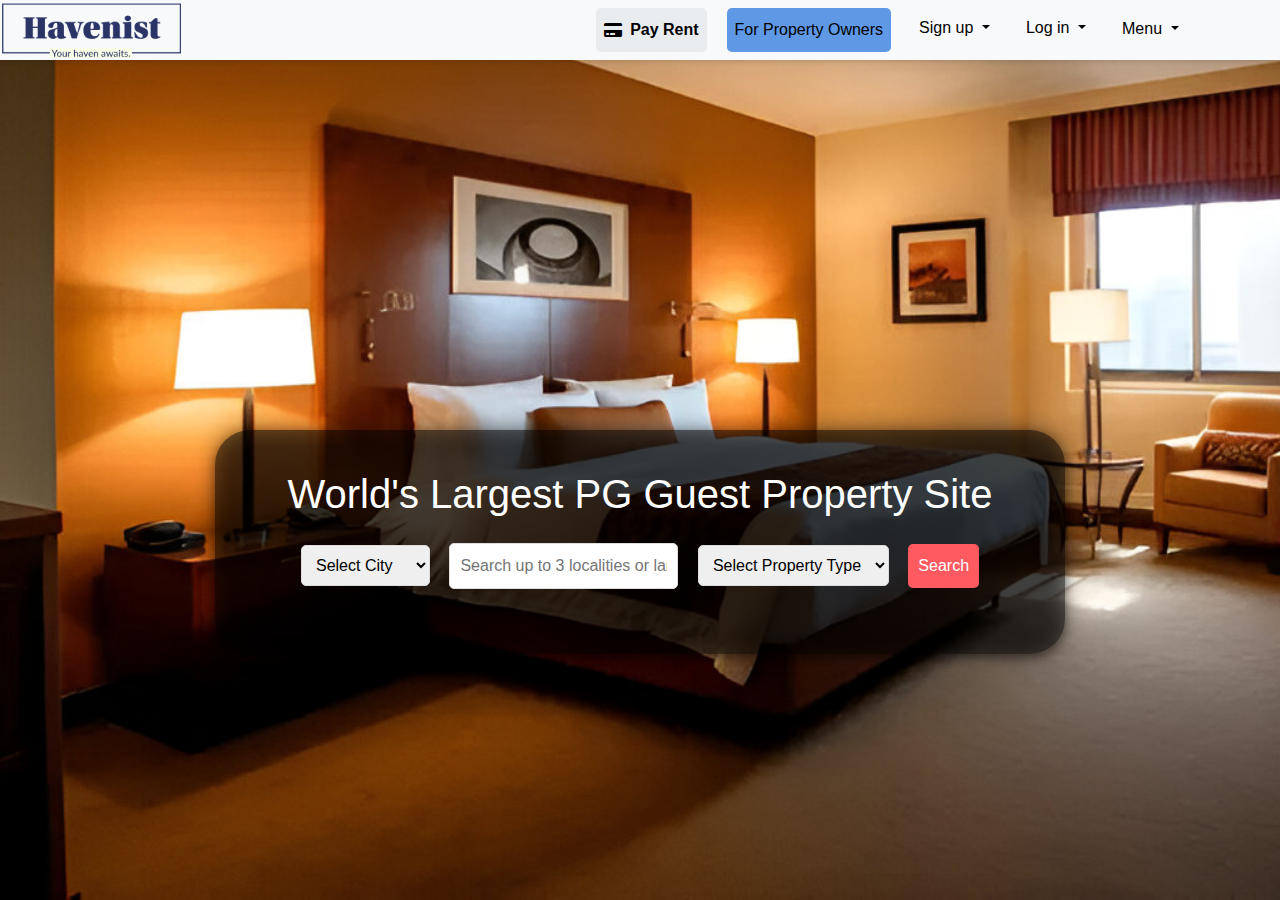
<file: index.html>
<!DOCTYPE html>
<html lang="en">
<head>
    <meta charset="UTF-8">
    <meta name="viewport" content="width=device-width, initial-scale=1.0">
    <title>PGO</title>
    <link href="https://stackpath.bootstrapcdn.com/bootstrap/4.5.2/css/bootstrap.min.css" rel="stylesheet">
    <link rel="stylesheet" href="https://cdnjs.cloudflare.com/ajax/libs/font-awesome/5.15.3/css/all.min.css">
    <link href="styles.css" rel="stylesheet">
    <style>
        .hidden {
            display: none;
        }
    </style>
</head>
<body>
    <div class="header">
        <div class="Logo">
            <a href="index.html"><img src="Images/Havenist_transparent.png" alt="Havenist"></a>
        </div>
        <nav class="navbar navbar-expand-lg navbar-light bg-light">
            <button class="navbar-toggler" type="button" data-toggle="collapse" data-target="#navbarNavDropdown" aria-controls="navbarNavDropdown" aria-expanded="false" aria-label="Toggle navigation">
                <span class="navbar-toggler-icon"></span>
            </button>
            <div class="collapse navbar-collapse" id="navbarNavDropdown">
                <ul class="navbar-nav ml-auto">
                    <li class="nav-item">
                        <a class="nav-link pay-rent-box bold-link" href="pay_rent.html">
                            <i class="fas fa-credit-card"></i> Pay Rent
                        </a>
                    </li>
                    <li class="nav-item">
                        <a class="nav-link property-owner-btn" href="Property_Owners.html">For Property Owners</a>
                    </li>
                    <li class="nav-item dropdown">
                        <a class="nav-link dropdown-toggle" href="#" id="signupDropdown" role="button" data-toggle="dropdown" aria-haspopup="true" aria-expanded="false">
                            Sign up
                        </a>
                        <div class="dropdown-menu" aria-labelledby="signupDropdown">
                            <a class="dropdown-item" href="User_Signup.html">User Signup</a>
                            <a class="dropdown-item" href="Customer_signup.html">Customer Signup</a>
                        </div>
                    </li>
                    <li class="nav-item dropdown">
                        <a class="nav-link dropdown-toggle" href="#" id="loginDropdown" role="button" data-toggle="dropdown" aria-haspopup="true" aria-expanded="false">
                            Log in
                        </a>
                        <div class="dropdown-menu" aria-labelledby="loginDropdown">
                            <a class="dropdown-item" href="User_Login.html">User Login</a>
                            <a class="dropdown-item" href="Customer_Login.html">Customer Login</a>
                        </div>
                    </li>
                    <li class="nav-item dropdown">
                        <a class="nav-link dropdown-toggle custom-dropdown-btn" href="#" id="menuDropdown" role="button" data-toggle="dropdown" aria-haspopup="true" aria-expanded="false">
                            <i class="bi bi-menu-button-wide-fill"></i> Menu
                        </a>
                        <div class="dropdown-menu" aria-labelledby="menuDropdown">
                            <a class="dropdown-item" href="About.html">About Us</a>
                            <a class="dropdown-item" href="Property_Owners.html">For Property Owners</a>
                            <a class="dropdown-item" href="Services.html">Services</a>
                            <a class="dropdown-item" href="contact.html">Contact</a>
                        </div>
                    </li>
                </ul>
            </div>
        </nav>
    </div>
    <div class="main-content">
        <div class="main-content-inner">
            <h1>World's Largest PG Guest Property Site</h1>
            <div class="search-box">
                <form id="searchForm">
                    <select id="city" name="city" onchange="loadLocalities()">
                        <option value="">Select City</option>
                        <option value="Ahmedabad">Ahmedabad</option>
                        <option value="Bangalore">Bangalore</option>
                        <option value="Chennai">Chennai</option>
                        <option value="Delhi">Delhi</option>
                        <option value="Gurgaon">Gurgaon</option>
                        <option value="Hyderabad">Hyderabad</option>
                        <option value="Kolkata">Kolkata</option>
                        <option value="Mumbai">Mumbai</option>
                        <option value="Pune">Pune</option>
                        <!-- Add more cities as needed -->
                    </select>
                    <input type="text" id="localities" name="localities" placeholder="Search up to 3 localities or landmarks">
        
                    <select id="propertyType" name="propertyType">
                        <option value="">Select Property Type</option>
                        <option value="Full House">Full House</option>
                        <option value="PG/Hostel">PG/Hostel</option>
                        <option value="Flatmates">Flatmates</option>
                    </select>
        
                    <select id="FullHouse_bhkType" name="FullHouse_bhkType" class="hidden">
                        <option value="">BHK Type</option>
                        <option value="1 BHK">1 BHK</option>
                        <option value="2 BHK">2 BHK</option>
                        <option value="3 BHK">3 BHK</option>
                        <option value="4 BHK">4 BHK</option>
                        <option value="5 BHK">4+ BHK</option>
                    </select>
        
                    <select id="PG/Hostel_Sharing" name="PG/Hostel_Sharing" class="hidden">
                        <option value="">Sharing</option>
                        <option value="1 Sharing">1 Sharing</option>
                        <option value="2 Sharing">2 Sharing</option>
                        <option value="3 Sharing">3 Sharing</option>
                        <option value="4 Sharing">4 Sharing</option>
                        <option value="5 Sharing">4+ Sharing</option>
                    </select>
        
                    <select id="Flatmates" name="Flatmates" class="hidden">
                        <option value="">Sharing</option>
                        <option value="1 Sharing">1 Sharing</option>
                        <option value="2 Sharing">2 Sharing</option>
                        <option value="3 Sharing">3 Sharing</option>
                        <option value="4 Sharing">4 Sharing</option>
                        <option value="5 Sharing">4+ Sharing</option>
                    </select>
        
                    <select id="Rent_Buy" name="Rent_Buy" class="hidden">
                        <option value="">Rent/Buy</option>
                        <option value="Buy">Buy</option>
                        <option value="Rent">Rent</option>
                    </select>
        
                    <select id="availability" name="availability" class="hidden">
                        <option value="">Availability</option>
                        <option value="Immediate">Immediate</option>
                        <option value="Within a week">Within a week</option>
                        <option value="Within a month">Within a month</option>
                        <option value="After a month">After a month</option>
                    </select>
                    <button type="button" onclick="searchProperties()">Search</button>
                </form>
            </div>
        </div>
    </div>

    <script>
        function searchProperties() {
            const form = document.getElementById('searchForm');
            const formData = new FormData(form);
            const params = new URLSearchParams(formData).toString();
            const searchPage = 'Search.html'; // Change this to your actual search results page
            
            // Redirect to Search.html with query parameters
            window.location.href = `${searchPage}?${params}`;
        }

        document.getElementById('propertyType').addEventListener('change', function() {
            const propertyType = this.value;
            
            // Hide all blocks initially
            document.getElementById('FullHouse_bhkType').classList.add('hidden');
            document.getElementById('PG/Hostel_Sharing').classList.add('hidden');
            document.getElementById('Flatmates').classList.add('hidden');
            document.getElementById('Rent_Buy').classList.add('hidden');
            document.getElementById('availability').classList.add('hidden');
            
            if (propertyType === 'Full House') {
                document.getElementById('FullHouse_bhkType').classList.remove('hidden');
                document.getElementById('Rent_Buy').classList.remove('hidden');
            } else if (propertyType === 'PG/Hostel') {
                document.getElementById('PG/Hostel_Sharing').classList.remove('hidden');
            } else if (propertyType === 'Flatmates') {
                document.getElementById('Flatmates').classList.remove('hidden');
            }

            // Show availability for all cases
            if (propertyType) {
                document.getElementById('availability').classList.remove('hidden');
            }
        });

        function loadLocalities() {
            const city = document.getElementById("city").value;
            const localitiesDropdown = document.getElementById("localities");

            // Clear previous options
            localitiesDropdown.innerHTML = '<option value="">Search up to 3 localities or landmarks</option>';

            if (city) {
                // Fetch localities from a hypothetical API
                fetch(`https://example.com/api/localities?city=${encodeURIComponent(city)}`)
                    .then(response => response.json())
                    .then(data => {
                        data.localities.forEach(locality => {
                            const option = document.createElement("option");
                            option.value = locality;
                            option.text = locality;
                            localitiesDropdown.add(option);
                        });
                    })
                    .catch(error => console.error('Error fetching localities:', error));
            }
        }
    </script>
    <script src="https://code.jquery.com/jquery-3.5.1.slim.min.js"></script>
    <script src="https://cdn.jsdelivr.net/npm/@popperjs/core@2.9.2/dist/umd/popper.min.js"></script>
    <script src="https://stackpath.bootstrapcdn.com/bootstrap/4.5.2/js/bootstrap.min.js"></script>
</body>
</html>
</file>
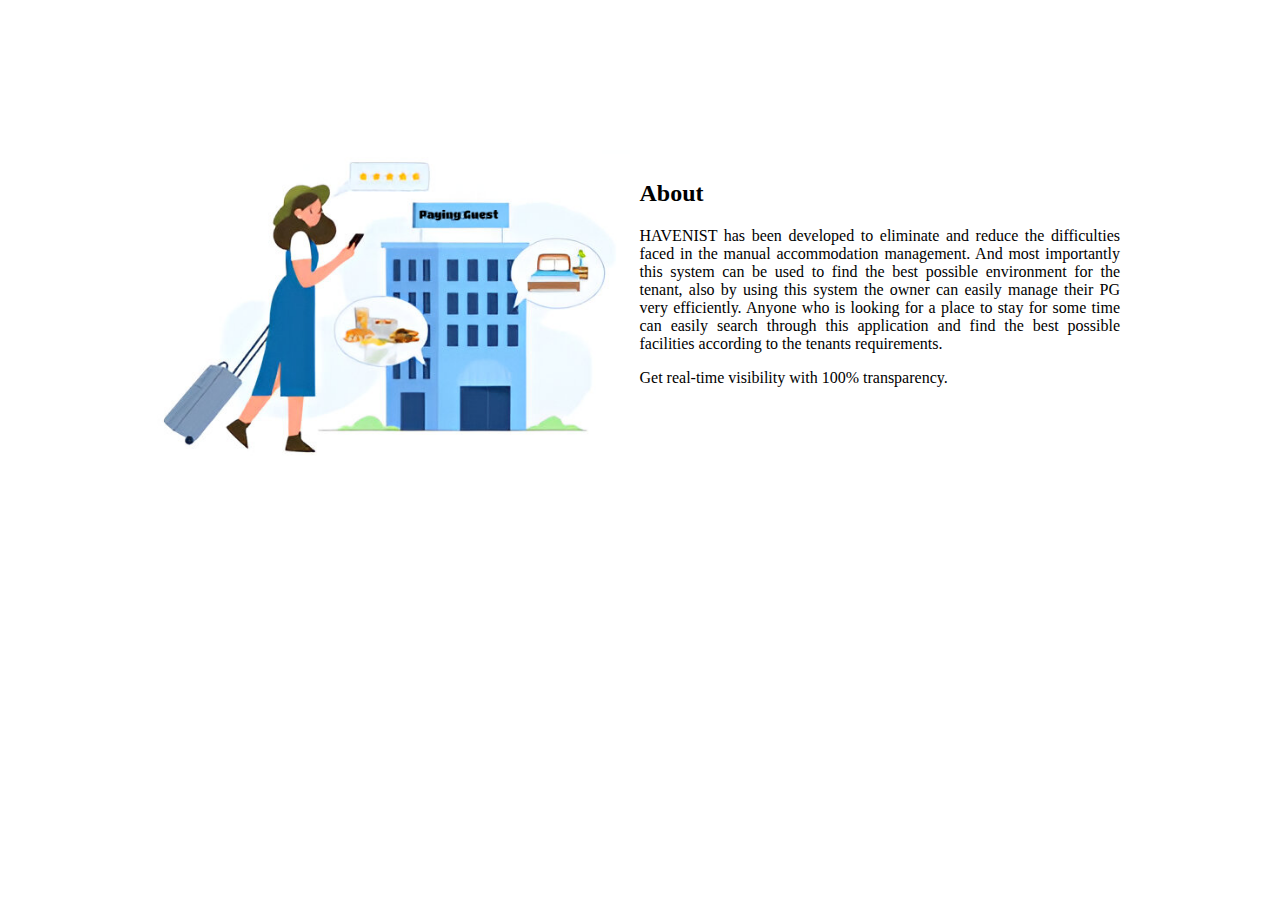
<file: About.html>
<!DOCTYPE html>
<html>
<head>
    <title>About Us</title>
    <style>
        body {
            margin: 150px;
            display: flex; /* Use flexbox for layout */
        }

        .image-container {
            flex: 1; /* Flex: 1 makes the image take up available space */
            display: flex; /* Center the image within its container */
            justify-content: center;
            align-items: center;
        }

        img {
            width: 100%; /* Make the image as wide as its container */
            height: auto; /* Maintain aspect ratio */
        }

        .text-container {
            flex: 1px; /* Flex: 2 gives the text container twice the width of the image */
            padding: 10px; /* Add padding for spacing */
        }
    </style>
</head>
<body>
<div class="image-container">
    <img src="Images/pixelcut-export.png" alt="Havenist">
</div>
<div class="text-container">
    <h2>About</h2>
    <p style = "text-align: justify">HAVENIST has been developed to eliminate and reduce the difficulties faced in the manual accommodation management. And most importantly this system can be used to find the best possible environment for the tenant, also by using this system the owner can easily manage their PG very efficiently. Anyone who is looking for a place to stay for some time can easily search through this application and find the best possible facilities according to the tenants requirements.</p>
    <p>Get real-time visibility with 100% transparency.</p>

</div>
</body>
</html>
</file>
<file: styles.css>
/* Global Styles */
html, body {
    height: 100%;
    margin: 0;
    padding: 0;
}

body {
    background-image: url('Images/Body_background.jpeg'); /* Update the path */
    background-size: cover;
    background-repeat: no-repeat;
    background-attachment: fixed;
    display: flex;
    flex-direction: column;
    font-family: Arial, sans-serif;
    background-color: #f8f9fa;
    overflow-x: hidden; /* Prevent horizontal scrolling */
    overflow-y: auto; /* Ensure vertical scrolling is allowed if needed */
}

/* Header Styles */
.header {
    background-color: #f8f9fa;
    padding: 0;
    display: flex;
    align-items: center;
    justify-content: space-between;
    box-shadow: 0 2px 4px rgba(0, 0, 0, 0.1);
}
.header nav a {
    margin-left: 20px;
    text-decoration: none;
    color: #333;
}

.bold-link {
    color: black;
    font-weight: bold;
}

.navbar-nav .nav-link {
    color: #000 !important;
}

/* Logo Styles */
.Logo {
    display: flex;
    align-items: center;
    text-align: center; /* Center align the content */
}

.Logo img {
    max-width: 200%; /* Make sure the image does not exceed its container's width */
    height: max-content; /* Maintain the image's aspect ratio */
    border: 0; /* Remove any default border */
    display: block; /* Remove any inline spacing issues */
    margin: 0px; /* Center align the image horizontally */
    margin-left: 2px;
    max-height: 55px;
    margin-right: 15px;
}

nav {
    display: flex;
    align-items: center;
}

nav a {
    margin: 0;
    text-decoration: none;
    color: #007bff;
}

/* Main Content Styles */
.main-content {
    flex: 1;
    flex-direction: column;
    display: flex;
    justify-content: flex-end;
    align-items: center;
    padding: 133px;
    color: #08f3d1; /* Ensure the text is readable */
    position: relative; /* Ensure the pseudo-element is positioned correctly */
    margin-bottom: 113px; /* Adjust the top margin to move the box down */
}

.main-content-inner {
    background-color: rgba(0, 0, 0, 0.5); /* Semi-transparent background */
    padding: 40px; /* Adjust padding as needed */
    border-radius: 35px; /* Rounded corners */
    box-shadow: 0 4px 8px rgba(0, 0, 0, 0.3); /* Black shadow */
    color: white; /* Text color */
    text-align: center; /* Center the text */
    max-width: 850px; /* Adjust the width as needed */
    width: 100%; /* Ensure it scales responsively */
    position: relative; /* Create a stacking context for pseudo-element */
    display: flex; /* Add flex to align items */
    flex-direction: column; /* Arrange items in a column */
    align-items: center; /* Center align items */
}

.main-content-inner::before {
    content: '';
    position: absolute;
    top: 0;
    left: 0;
    right: 0;
    bottom: 0;
    background: inherit; /* Inherit the background color */
    filter: blur(10px); /* Blur effect */
    z-index: -1; /* Place it behind the content */
    border-radius: inherit; /* Match the border radius */
}

.main-content h1 {
    margin-bottom: 20px;
}

/* Search Box Styles */
.search-box {
    display: flex;
    justify-content: center;
    flex-wrap: wrap; /* Allow wrapping of items for better responsiveness */
    margin-bottom: 20px;
}

.search-box select, .search-box input, .search-box button {
    padding: 10px;
    margin: 5px; /* Adjust margin to create space between items */
    border: 1px solid #ddd;
    border-radius: 5px;
}

.search-box button {
    background-color: #ff5a5f;
    color: white;
    border: none;
    cursor: pointer;
}

.search-box select, .search-box input {
    margin-right: 10px;
}

/* Property Owner Styles */
.property-owner {
    margin-top: 20px;
}

.property-owner button, .property-owner-btn {
    padding: 10px 20px;
    background-color: #5f99e6;
    color: white;
    border: none;
    border-radius: 5px;
    cursor: pointer;
    display: inline-block;
    text-align: center;
}

/* Footer Styles */
.footer {
    background-color: #343a40;
    color: white;
    padding: 10px 20px;
    display: flex;
    justify-content: space-between;
    align-items: center;
}

.footer a {
    color: white;
    text-decoration: none;
    margin-left: 20px;
}

/* Pay Rent Box Styles */
.pay-rent-box {
    display: flex;
    align-items: center;
    background-color: #e9ecef;
    padding: 10px;
    border-radius: 5px;
}

.pay-rent-box i {
    margin-right: 8px;
}

/* Dropdown Menu Styles */
.dropdown {
    position: page; /* Position relative to contain the absolutely positioned dropdown menu */
}

.dropdown-menu {
    position: absolute; /* Ensure the dropdown is positioned absolutely relative to its container */
    top: 100%; /* Position the dropdown directly below the dropdown toggle */
    left: 0; /* Align the dropdown menu to the left of its container */
    right: auto; /* Remove right positioning to avoid shifting */
    width: 200px; /* Set a specific width for the dropdown menu */
    max-height: 300px; /* Add a max-height to prevent it from growing too large */
    overflow-y: visible; /* Add scrolling if the content exceeds the max-height */
    background-color: white; /* Ensure the dropdown has a proper background */
    border: 1px solid #ddd; /* Add border to match the design */
    border-radius: 2px; /* Round the corners */
    padding: 0; /* Remove default padding if necessary */
    margin: 0; /* Remove default margin if necessary */
    box-shadow: 0 2px 4px rgba(0, 0, 0, 0.1); /* Add shadow for better visibility */
    z-index: 100; /* Ensure the dropdown appears above other elements */
}

.dropdown-menu a {
    background-color: #ff5a60;
    border: none;
    box-shadow: 0 0 10px rgba(0, 0, 0, 0.1);

}

.dropdown-menu a:hover {
    background-color: #f1f1f1; /* Highlight the item on hover */
}

.custom-dropdown-btn {
    width: 150px; /* Adjust the width as needed */
    padding: 9px 5px; /* Adjust padding as needed */
    font-size: 16px; /* Adjust font-size as needed */
}
.dropdown-item:hover {
    background-color: #e04a50;
}
.hidden {
    display: none;
}
</file>
